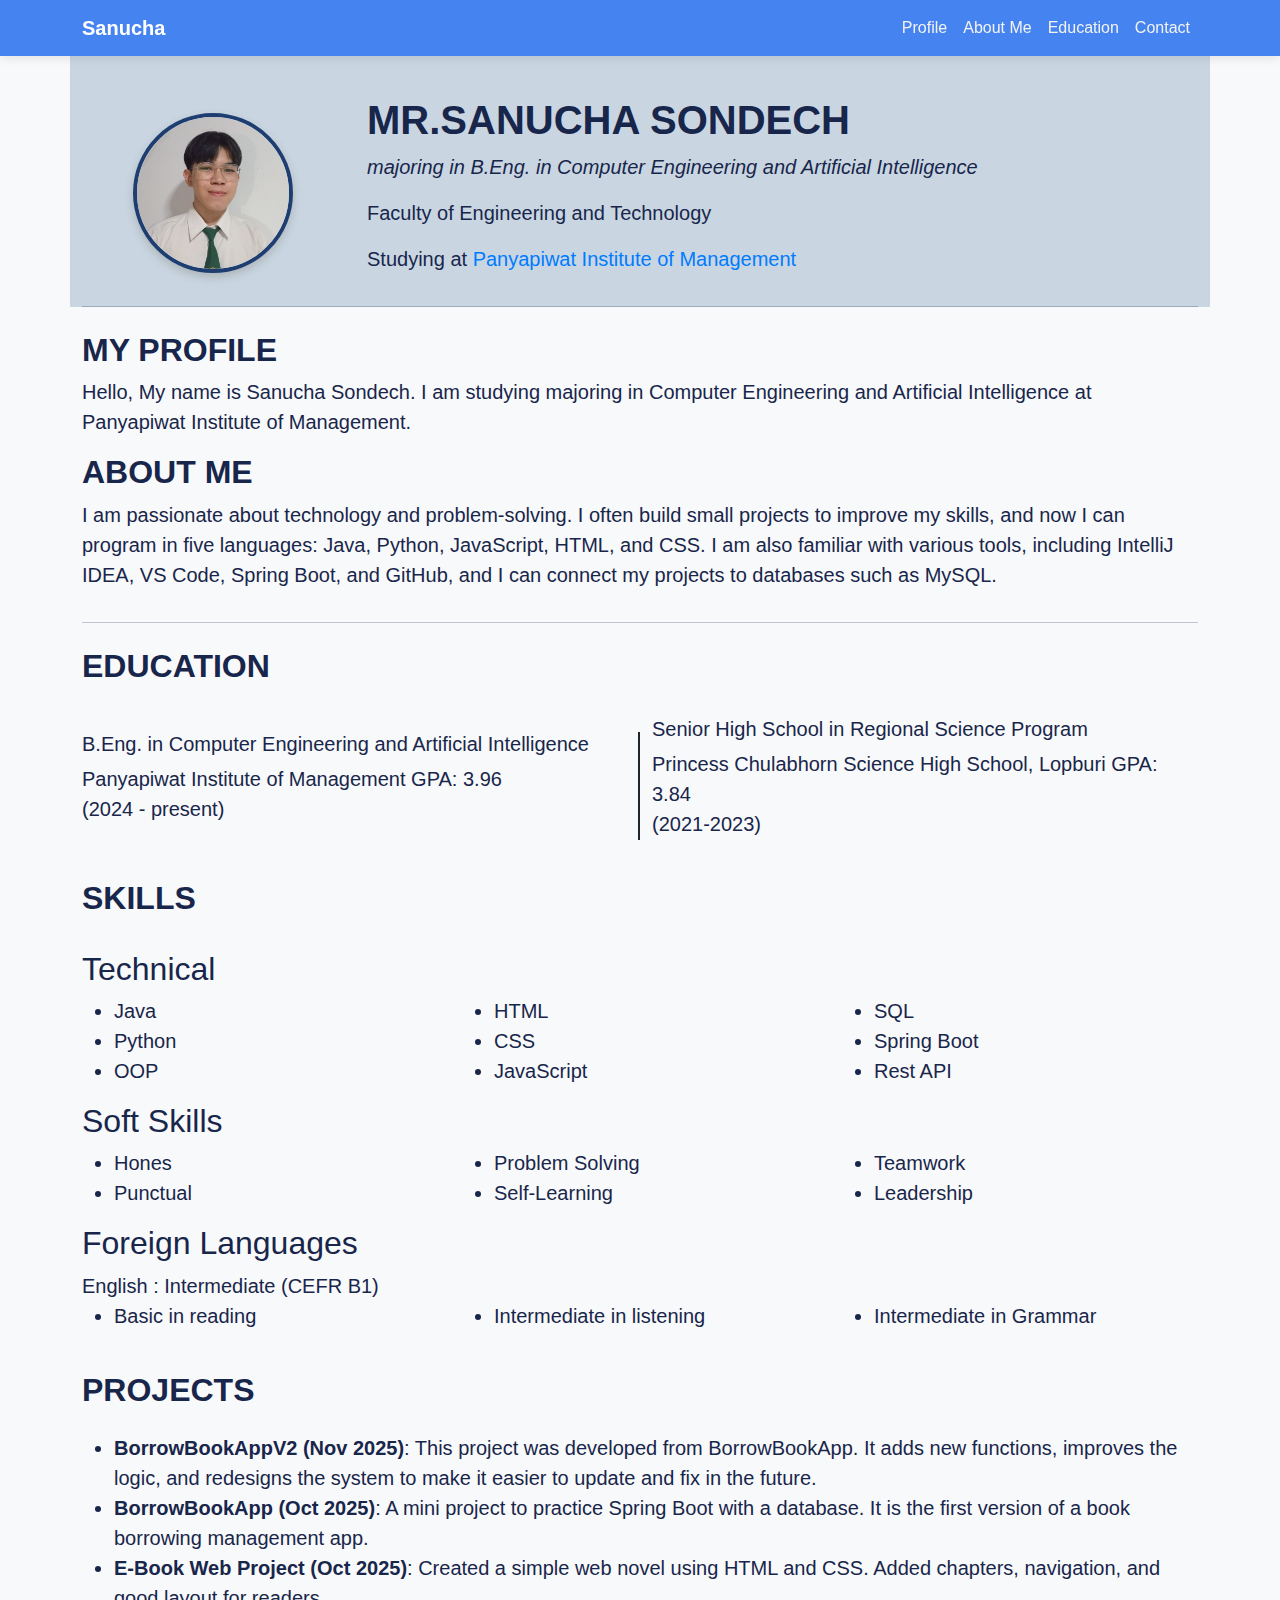
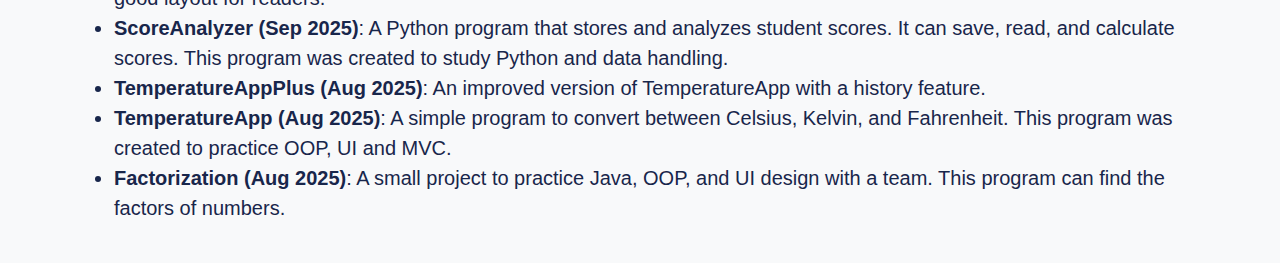
<file: index.html>
<!doctype html>
<html lang="th">

<head>
    <meta charset="utf-8">
    <meta name="viewport" content="width=device-width, initial-scale=1">
    <title>Resume - Sanucha</title>
    <link href="https://cdn.jsdelivr.net/npm/bootstrap@5.3.8/dist/css/bootstrap.min.css" rel="stylesheet">
    <link rel="stylesheet" href="styles.css">
</head>

<body class="bg-light">

    <!-- Navbar -->
    <nav class="navbar navbar-expand-lg fixed-top navbar-dark" id="mainNavbar">
        <div class="container">
            <a class="navbar-brand fw-bold" href="#">Sanucha</a>

            <!-- Toggle  buttom-->
            <button class="navbar-toggler" type="button" data-bs-toggle="collapse" data-bs-target="#navbarNav"
                aria-controls="navbarNav" aria-expanded="false">
                <span class="navbar-toggler-icon"></span>
            </button>

            <!-- Navbar links -->
            <div class="collapse navbar-collapse justify-content-end" id="navbarNav">
                <ul class="navbar-nav">
                    <li class="nav-item">
                        <a class="nav-link " href="#section1">Profile</a>
                    </li>
                    <li class="nav-item">
                        <a class="nav-link" href="#section2">About Me</a>
                    </li>
                    <li class="nav-item">
                        <a class="nav-link" href="#section3">Education</a>
                    </li>
                    <li class="nav-item">
                        <a class="nav-link" href="contact.html">Contact</a>
                    </li>
                </ul>
            </div>
        </div>
    </nav>

    <!-- ส่วนบน class="navbar navbar-expand-lg navbar-dark bg-primary fixed-top"-->
    <section id="section1" class="container mt-5">
        <div class="row align-items-center">
            <!-- รูปโปรไฟล์ -->
            <div class="col-lg-3 col-sm-12 text-center">
                <img src="img/sanucha.jpg" class="profile-pic" alt="Profile Picture">
            </div>

            <!-- ข้อมูลส่วนตัว -->
            <div class="col-lg-9 col-sm-12">
                <h1 class="text-uppercase fw-bold">MR.Sanucha Sondech</h1>
                <p class="fs-5"><em>majoring in B.Eng. in Computer Engineering and Artificial Intelligence</em></p>
                <p class="fs-5">Faculty of Engineering and Technology</p>
                <p class="fs-5">
                    Studying at
                    <a href="http://pim.ac.th" target="_blank" class="school-link">
                        Panyapiwat Institute of Management
                    </a>
                </p>
            </div>
        </div>
        <hr>
    </section>


    <section id="section2" class="container my-4">
        <!-- ประวัติโดยย่อ -->
        <div class="row align-items-center">
            <div class="col-lg-12 col-sm-12">
                <h2 class="text-uppercase fw-semibold">MY Profile</h2>
                <p class="fs-5">
                    Hello, My name is Sanucha Sondech.
                    I am studying majoring in Computer Engineering and Artificial Intelligence at Panyapiwat Institute
                    of Management.
                </p>
            </div>
        </div>
        <!-- About Me -->
        <div class="row align-items-center">
            <div class="col-lg-12 col-sm-12">
                <h2 class="text-uppercase fw-semibold">About Me</h2>
                <p class="fs-5">
                    I am passionate about technology and problem-solving. I often build small projects to improve my
                    skills, and now I can program in five languages: Java, Python, JavaScript, HTML, and CSS. I am also
                    familiar with various tools, including IntelliJ IDEA, VS Code, Spring Boot, and GitHub, and I can
                    connect my projects to databases such as MySQL.
                </p>
            </div>
        </div>
        <hr>
    </section>

    <section id="section3" class="container my-4">
        <!--แถว 1 หัวข้อ-->
        <div class="row align-items-center">
            <div class="col-lg-12 col-sm-12">
                <h2 class="text-uppercase fw-semibold">Education</h2>
                <br>
            </div>
        </div>
        <!--แถว 2 การศึกษา-->
        <!-- ป.ตรี -->
        <div class="row align-items-center fs-5">
            <div class="col-lg-6 col-sm-12 vertical-line"> <!-- ps-4 = padding-left -->
                <h5>B.Eng. in Computer Engineering and Artificial Intelligence</h5>
                <p>Panyapiwat Institute of Management GPA: 3.96
                    <br>
                    (2024 - present)

                </p>
            </div>

            <!-- ม.ปลาย -->
            <div class="col-lg-6 col-sm-12"> <!-- border-end = border-right ใน Bootstrap -->
                <h5>Senior High School in Regional Science Program</h5>
                <p>Princess Chulabhorn Science High School, Lopburi GPA: 3.84
                    <br>
                    (2021-2023)
                </p>
            </div>
        </div>
        <br>
        <!--แถว 3 หัวข้อ-->
        <div class="row align-items-center">
            <div class="col-lg-12 col-sm-12">
                <h2 class="text-uppercase fw-semibold">Skills</h2>
                <br>
            </div>
        </div>
        <!--แถว 4 technical-->
        <div class="row align-items-center">
            <div class="col-lg-12 col-sm-12">
                <h2 class="text-capitalize">Technical</h2>
            </div>
        </div>
        <!--แถว 5 technical skills-->
        <div class="row align-items-center fs-5">
            <div class="col-lg-4 col-sm-6">
                <ul>
                    <li>Java</li>
                    <li>Python</li>
                    <li>OOP</li>
                </ul>
            </div>

            <div class="col-lg-4 col-sm-6">
                <ul>
                    <li>HTML</li>
                    <li>CSS</li>
                    <li>JavaScript</li>
                </ul>
            </div>

            <div class="col-lg-4 col-sm-6">
                <ul>
                    <li>SQL</li>
                    <li>Spring Boot</li>
                    <li>Rest API</li>
                </ul>
            </div>
        </div>

        <!--แถว 6 Soft-->
        <div class="row align-items-center">
            <div class="col-lg-12 col-sm-12">
                <h2 class="text-capitalize">Soft Skills</h2>
            </div>
        </div>
        <!--แถว 7 Soft SKILLS-->
        <div class="row align-items-center fs-5">
            <div class="col-lg-4 col-sm-6">
                <ul>
                    <li>Hones</li>
                    <li>Punctual</li>

                </ul>
            </div>

            <div class="col-lg-4 col-sm-6">
                <ul>
                    <li>Problem Solving</li>
                    <li>Self-Learning</li>

                </ul>
            </div>

            <div class="col-lg-4 col-sm-6">
                <ul>
                    <li>Teamwork</li>
                    <li>Leadership</li>

                </ul>
            </div>
        </div>

        <!--แถว 8 Foreign languages-->
        <div class="row align-items-center">
            <div class="col-lg-12 col-sm-12">
                <h2 class="text-capitalize">Foreign Languages</h2>
            </div>
        </div>

        <!--แถว 9 English languages-->
        <div class="row align-items-center fs-5">
            <div class="col-lg-12">
                <p class="text-capitalize mb-0">English : Intermediate (CEFR B1)</h2>
            </div>
        </div>

        <!--แถว 9 Foreign languages skills-->
        <div class="row align-items-center fs-5">
            <div class="col-lg-4 col-sm-6">

                <ul>
                    <li>Basic in reading</li>
                </ul>
            </div>
            <div class="col-lg-4 col-sm-6">

                <ul>
                    <li>Intermediate in listening</li>
                </ul>
            </div>

            <div class="col-lg-4 col-sm-12">
                <ul>
                    <li>Intermediate in Grammar</li>
                </ul>
            </div>
        </div>

    </section>

    <section id="section4" class="container my-4">
    <!-- หัวข้อ Projects -->
    <div class="row align-items-center mb-3">
        <div class="col-lg-12 col-sm-12">
            <h2 class="text-uppercase fw-semibold">Projects</h2>
        </div>
    </div>

    <!-- รายการโปรเจกต์ -->
    <div class="row align-items-start">
        <div class="col-lg-12 col-sm-12 fs-5">
            <ul>
                <li><strong>BorrowBookAppV2 (Nov 2025)</strong>: This project was developed from BorrowBookApp. It adds new functions, improves the logic, and redesigns the system to make it easier to update and fix in the future.</li>
                <li><strong>BorrowBookApp (Oct 2025)</strong>: A mini project to practice Spring Boot with a database. It is the first version of a book borrowing management app.</li>
                <li><strong>E-Book Web Project (Oct 2025)</strong>: Created a simple web novel using HTML and CSS. Added chapters, navigation, and good layout for readers.</li>
                <li><strong>ScoreAnalyzer (Sep 2025)</strong>: A Python program that stores and analyzes student scores. It can save, read, and calculate scores. This program was created to study Python and data handling.</li>
                <li><strong>TemperatureAppPlus (Aug 2025)</strong>: An improved version of TemperatureApp with a history feature.</li>
                <li><strong>TemperatureApp (Aug 2025)</strong>: A simple program to convert between Celsius, Kelvin, and Fahrenheit. This program was created to practice OOP, UI and MVC.</li>
                <li><strong>Factorization (Aug 2025)</strong>: A small project to practice Java, OOP, and UI design with a team. This program can find the factors of numbers.</li>
            </ul>
        </div>
    </div>
</section>



    <script src="https://cdn.jsdelivr.net/npm/bootstrap@5.3.8/dist/js/bootstrap.bundle.min.js"></script>
</body>

</html>
</file>
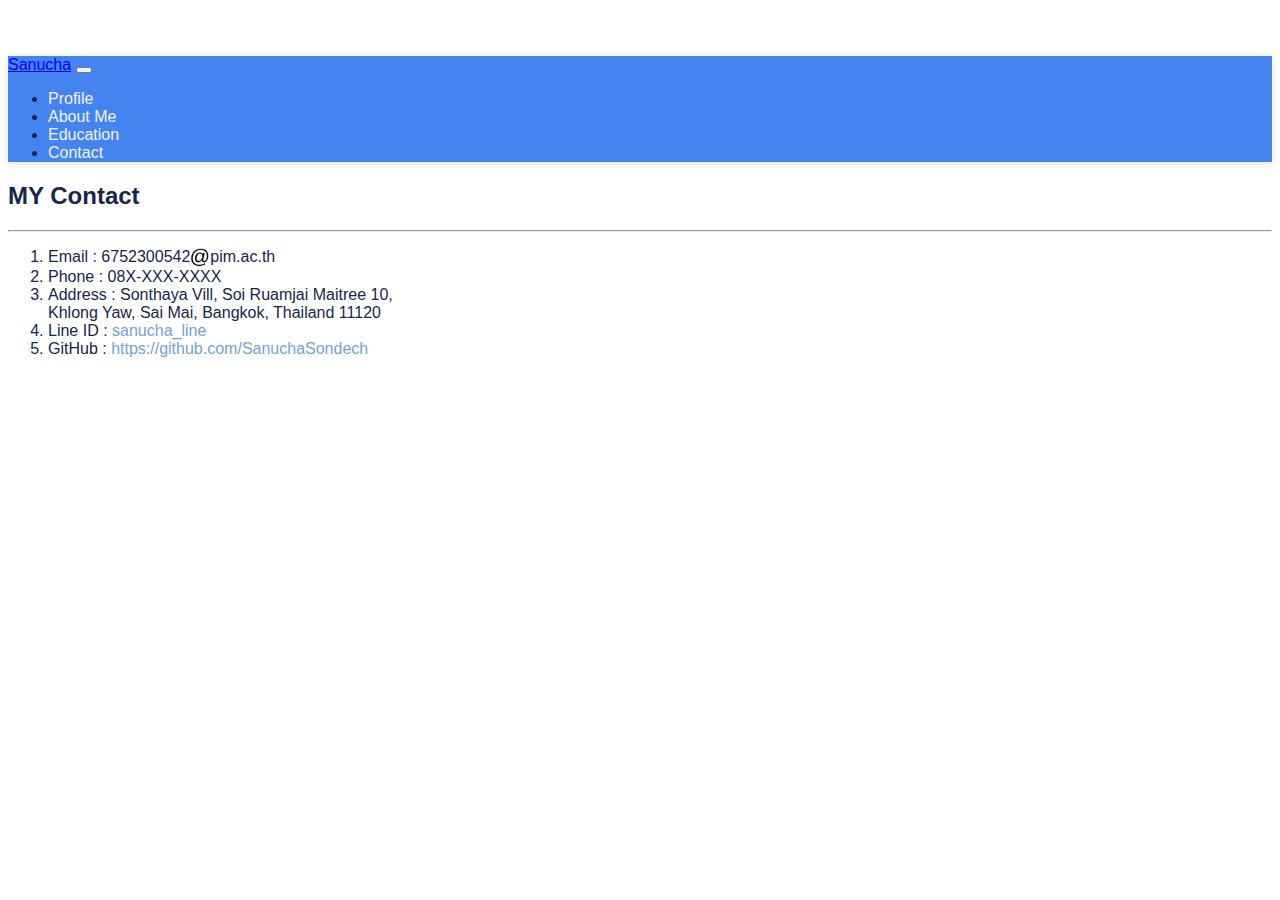
<file: contact.html>
<html lang="en">

<head>
    <meta charset="utf-8">
    <meta name="viewport" content="width=device-width, initial-scale=1">
    <title>Bootstrap demo</title>
    <link href="https://cdn.jsdelivr.net/npm/bootstrap@5.3.8/dist/css/bootstrap.min.css" rel="stylesheet"
        integrity="sha384-sRIl4kxILFvY47J16cr9ZwB07vP4J8+LH7qKQnuqkuIAvNWLzeN8tE5YBujZqJLB" crossorigin="anonymous">
    <link rel="stylesheet" href="styles.css">
</head>

<body>
    <!-- Navbar -->
    <nav class="navbar navbar-expand-lg fixed-top navbar-dark" id="mainNavbar">
        <div class="container">
            <a class="navbar-brand fw-bold" href="indeex.html#">Sanucha</a>

            <!-- Toggle  buttom-->
            <button class="navbar-toggler" type="button" data-bs-toggle="collapse" data-bs-target="#navbarNav"
                aria-controls="navbarNav" aria-expanded="false">
                <span class="navbar-toggler-icon"></span>
            </button>

            <!-- Navbar links -->
            <div class="collapse navbar-collapse justify-content-end" id="navbarNav">
                <ul class="navbar-nav">
                    <li class="nav-item">
                        <a class="nav-link " href="indeex.html#section1">Profile</a>
                    </li>
                    <li class="nav-item">
                        <a class="nav-link" href="indeex.html#section2">About Me</a>
                    </li>
                    <li class="nav-item">
                        <a class="nav-link" href="indeex.html#section3">Education</a>
                    </li>
                    <li class="nav-item">
                        <a class="nav-link" href="#">Contact</a>
                    </li>
                </ul>
            </div>
        </div>
    </nav>

    <!-- My Contact -->
    <section id="Contact" class="container pt-4">
        <div class="row align-items-center">
            <div class="col-lg-12 text-center">
                <h2 class="text-uppercase fw-bold">MY Contact</h2>
            </div>
        </div>
        <div class="row align-items-center">
            <div class="col-lg-3 text-center"></div>
            <div class="col-lg-6 text-center">
                <hr style="margin-top: 0px;">
            </div>
            <div class="col-lg-3 text-center"></div>
        </div>


        <div class="row align-items-center">

            <div class="col-lg-12 d-flex justify-content-center">
                <ol class="fs-5">
                    <li>Email : 6752300542<img src="img/at.png" alt=" " style="width:20px; vertical-align:middle;">pim.ac.th</li>
                    <li>Phone : 08X-XXX-XXXX</li>
                    <li>Address : Sonthaya Vill, Soi Ruamjai Maitree 10, <br>
                        Khlong Yaw, Sai Mai, Bangkok, Thailand 11120</li>
                    <li>Line ID : <a href="#">sanucha_line</a></li>
                    <li>GitHub : <a href="https://github.com/SanuchaSondech">https://github.com/SanuchaSondech</a></li>
                </ol>
            </div>

            <script src="https://cdn.jsdelivr.net/npm/bootstrap@5.3.8/dist/js/bootstrap.bundle.min.js"
                integrity="sha384-FKyoEForCGlyvwx9Hj09JcYn3nv7wiPVlz7YYwJrWVcXK/BmnVDxM+D2scQbITxI"
                crossorigin="anonymous"></script>
</body>

</html>
</file>
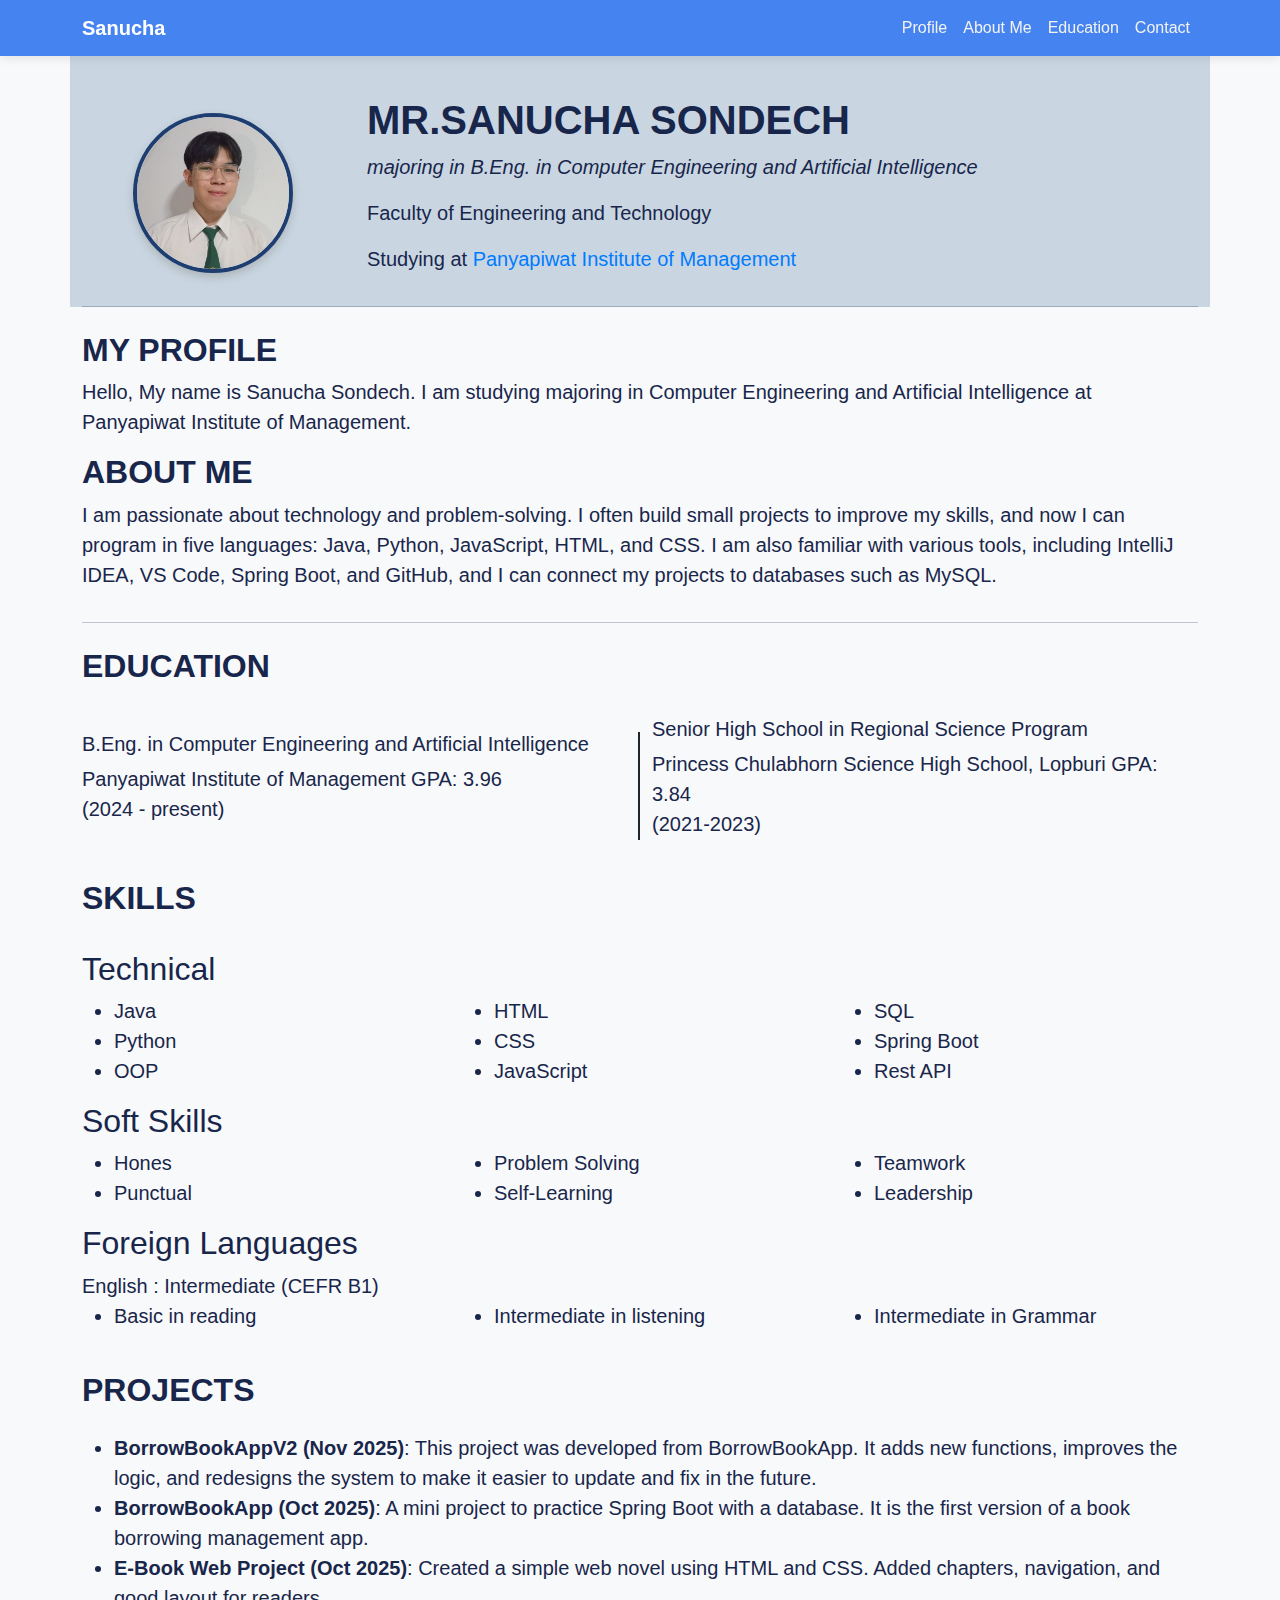
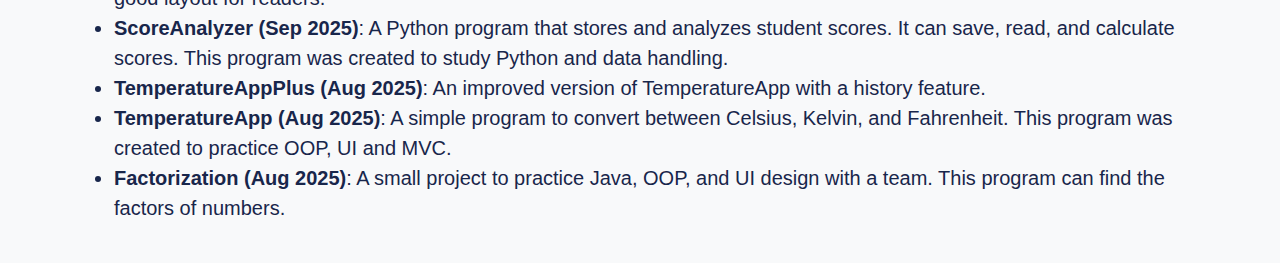
<file: indeex.html>
<!doctype html>
<html lang="th">

<head>
    <meta charset="utf-8">
    <meta name="viewport" content="width=device-width, initial-scale=1">
    <title>Resume - Soda</title>
    <link href="https://cdn.jsdelivr.net/npm/bootstrap@5.3.8/dist/css/bootstrap.min.css" rel="stylesheet">
    <link rel="stylesheet" href="styles.css">
</head>

<body class="bg-light">

    <!-- Navbar -->
    <nav class="navbar navbar-expand-lg fixed-top navbar-dark" id="mainNavbar">
        <div class="container">
            <a class="navbar-brand fw-bold" href="#">Sanucha</a>

            <!-- Toggle  buttom-->
            <button class="navbar-toggler" type="button" data-bs-toggle="collapse" data-bs-target="#navbarNav"
                aria-controls="navbarNav" aria-expanded="false">
                <span class="navbar-toggler-icon"></span>
            </button>

            <!-- Navbar links -->
            <div class="collapse navbar-collapse justify-content-end" id="navbarNav">
                <ul class="navbar-nav">
                    <li class="nav-item">
                        <a class="nav-link " href="#section1">Profile</a>
                    </li>
                    <li class="nav-item">
                        <a class="nav-link" href="#section2">About Me</a>
                    </li>
                    <li class="nav-item">
                        <a class="nav-link" href="#section3">Education</a>
                    </li>
                    <li class="nav-item">
                        <a class="nav-link" href="contact.html">Contact</a>
                    </li>
                </ul>
            </div>
        </div>
    </nav>

    <!-- ส่วนบน class="navbar navbar-expand-lg navbar-dark bg-primary fixed-top"-->
    <section id="section1" class="container mt-5">
        <div class="row align-items-center">
            <!-- รูปโปรไฟล์ -->
            <div class="col-lg-3 text-center">
                <img src="img/sanucha.jpg" class="profile-pic" alt="Profile Picture">
            </div>

            <!-- ข้อมูลส่วนตัว -->
            <div class="col-lg-9">
                <h1 class="text-uppercase fw-bold">MR.Sanucha Sondech</h1>
                <p class="fs-5"><em>majoring in B.Eng. in Computer Engineering and Artificial Intelligence</em></p>
                <p class="fs-5">Faculty of Engineering and Technology</p>
                <p class="fs-5">
                    Studying at
                    <a href="http://pim.ac.th" target="_blank" class="school-link">
                        Panyapiwat Institute of Management
                    </a>
                </p>
            </div>
        </div>
        <hr>
    </section>


    <section id="section2" class="container my-4">
        <!-- ประวัติโดยย่อ -->
        <div class="row align-items-center">
            <div class="col-lg-12">
                <h2 class="text-uppercase fw-semibold">MY Profile</h2>
                <p class="fs-5">
                    Hello, My name is Sanucha Sondech.
                    I am studying majoring in Computer Engineering and Artificial Intelligence at Panyapiwat Institute
                    of Management.
                </p>
            </div>
        </div>
        <!-- About Me -->
        <div class="row align-items-center">
            <div class="col-lg-12">
                <h2 class="text-uppercase fw-semibold">About Me</h2>
                <p class="fs-5">
                    I am passionate about technology and problem-solving. I often build small projects to improve my
                    skills, and now I can program in five languages: Java, Python, JavaScript, HTML, and CSS. I am also
                    familiar with various tools, including IntelliJ IDEA, VS Code, Spring Boot, and GitHub, and I can
                    connect my projects to databases such as MySQL.
                </p>
            </div>
        </div>
        <hr>
    </section>

    <section id="section3" class="container my-4">
        <!--แถว 1 หัวข้อ-->
        <div class="row align-items-center">
            <div class="col-lg-12">
                <h2 class="text-uppercase fw-semibold">Education</h2>
                <br>
            </div>
        </div>
        <!--แถว 2 การศึกษา-->
        <!-- ป.ตรี -->
        <div class="row align-items-center fs-5">
            <div class="col-lg-6 vertical-line"> <!-- ps-4 = padding-left -->
                <h5>B.Eng. in Computer Engineering and Artificial Intelligence</h5>
                <p>Panyapiwat Institute of Management GPA: 3.96
                    <br>
                    (2024 - present)

                </p>
            </div>

            <!-- ม.ปลาย -->
            <div class="col-lg-6"> <!-- border-end = border-right ใน Bootstrap -->
                <h5>Senior High School in Regional Science Program</h5>
                <p>Princess Chulabhorn Science High School, Lopburi GPA: 3.84
                    <br>
                    (2021-2023)
                </p>
            </div>
        </div>
        <br>
        <!--แถว 3 หัวข้อ-->
        <div class="row align-items-center">
            <div class="col-lg-12">
                <h2 class="text-uppercase fw-semibold">Skills</h2>
                <br>
            </div>
        </div>
        <!--แถว 4 technical-->
        <div class="row align-items-center">
            <div class="col-lg-12">
                <h2 class="text-capitalize">Technical</h2>
            </div>
        </div>
        <!--แถว 5 technical skills-->
        <div class="row align-items-center fs-5">
            <div class="col-lg-4">
                <ul>
                    <li>Java</li>
                    <li>Python</li>
                    <li>OOP</li>
                </ul>
            </div>

            <div class="col-lg-4">
                <ul>
                    <li>HTML</li>
                    <li>CSS</li>
                    <li>JavaScript</li>
                </ul>
            </div>

            <div class="col-lg-4">
                <ul>
                    <li>SQL</li>
                    <li>Spring Boot</li>
                    <li>Rest API</li>
                </ul>
            </div>
        </div>

        <!--แถว 6 Soft-->
        <div class="row align-items-center">
            <div class="col-lg-12">
                <h2 class="text-capitalize">Soft Skills</h2>
            </div>
        </div>
        <!--แถว 7 Soft SKILLS-->
        <div class="row align-items-center fs-5">
            <div class="col-lg-4">
                <ul>
                    <li>Hones</li>
                    <li>Punctual</li>

                </ul>
            </div>

            <div class="col-lg-4">
                <ul>
                    <li>Problem Solving</li>
                    <li>Self-Learning</li>

                </ul>
            </div>

            <div class="col-lg-4">
                <ul>
                    <li>Teamwork</li>
                    <li>Leadership</li>

                </ul>
            </div>
        </div>

        <!--แถว 8 Foreign languages-->
        <div class="row align-items-center">
            <div class="col-lg-12">
                <h2 class="text-capitalize">Foreign Languages</h2>
            </div>
        </div>

        <!--แถว 9 English languages-->
        <div class="row align-items-center fs-5">
            <div class="col-lg-12">
                <p class="text-capitalize mb-0">English : Intermediate (CEFR B1)</h2>
            </div>
        </div>

        <!--แถว 9 Foreign languages skills-->
        <div class="row align-items-center fs-5">
            <div class="col-lg-4">

                <ul>
                    <li>Basic in reading</li>
                </ul>
            </div>
            <div class="col-lg-4">

                <ul>
                    <li>Intermediate in listening</li>
                </ul>
            </div>

            <div class="col-lg-4">
                <ul>
                    <li>Intermediate in Grammar</li>
                </ul>
            </div>
        </div>

    </section>

    <section id="section4" class="container my-4">
    <!-- หัวข้อ Projects -->
    <div class="row align-items-center mb-3">
        <div class="col-lg-12">
            <h2 class="text-uppercase fw-semibold">Projects</h2>
        </div>
    </div>

    <!-- รายการโปรเจกต์ -->
    <div class="row align-items-start">
        <div class="col-lg-12 fs-5">
            <ul>
                <li><strong>BorrowBookAppV2 (Nov 2025)</strong>: This project was developed from BorrowBookApp. It adds new functions, improves the logic, and redesigns the system to make it easier to update and fix in the future.</li>
                <li><strong>BorrowBookApp (Oct 2025)</strong>: A mini project to practice Spring Boot with a database. It is the first version of a book borrowing management app.</li>
                <li><strong>E-Book Web Project (Oct 2025)</strong>: Created a simple web novel using HTML and CSS. Added chapters, navigation, and good layout for readers.</li>
                <li><strong>ScoreAnalyzer (Sep 2025)</strong>: A Python program that stores and analyzes student scores. It can save, read, and calculate scores. This program was created to study Python and data handling.</li>
                <li><strong>TemperatureAppPlus (Aug 2025)</strong>: An improved version of TemperatureApp with a history feature.</li>
                <li><strong>TemperatureApp (Aug 2025)</strong>: A simple program to convert between Celsius, Kelvin, and Fahrenheit. This program was created to practice OOP, UI and MVC.</li>
                <li><strong>Factorization (Aug 2025)</strong>: A small project to practice Java, OOP, and UI design with a team. This program can find the factors of numbers.</li>
            </ul>
        </div>
    </div>
</section>



    <script src="https://cdn.jsdelivr.net/npm/bootstrap@5.3.8/dist/js/bootstrap.bundle.min.js"></script>
</body>

</html>
</file>
<file: styles.css>
/* ตั้งค่าหน้ากระดาษ */
body {
  font-family: "Sarabun", sans-serif;
  color: #18264b;
  margin-top: 56px;
}

/* รูปโปรไฟล์ให้เป็นวงกลมและมีกรอบ */
.profile-pic {
  width: 160px;
  height: 160px;
  object-fit: cover;

  border-radius: 50%;
  border: 4px solid #1e3d70;
  box-shadow: 0 4px 10px rgba(67, 47, 14, 0.2);

}

/* ชื่อใหญ่*/
.name-title {
  font-size: 2.2rem;
  color: #212529;
}

/* ลิงค์ PIM */
.school-link {
  color: #007bff;
  text-decoration: none;
}

/* ขีดเส้นใต้เมื่อชี้ */
.school-link:hover {
  text-decoration: underline;
  color: #0056b3;
}

/* เส้นแบ่งแนวตั้ง */
.vertical-line {
  border-right: 2px solid #1e252d;
  padding-right: 20px;
}

/* ใส่พื้นหลัง */
#section1 {
    background-color: #c9d6e2; 
    padding-top: 40px;
    margin-top: 0 !important;
}

/* เลื่อนหน้าอย่างนุ่มนวล */
html {
  scroll-behavior: smooth;
}

/*  ปรับ Navbar */
.navbar {
  box-shadow: 0 2px 10px rgba(0, 0, 0, 0.1);
}

/*  เมื่อชี้ Navbar */
.nav-item:hover {
  background-color: #08233a58;
}

/*  สีพื้นหลัง Navbar */
#mainNavbar {
  background-color: #4584f0;
}

#navbarNav .nav-link {
  color: #f2f2f2;
}

/* ข้อความลิงค์ */
li a {
  color: #73a2d5;
  text-decoration: none;
}
li a:hover {
  text-decoration: underline;
  color: #4a90e2;
}
</file>
